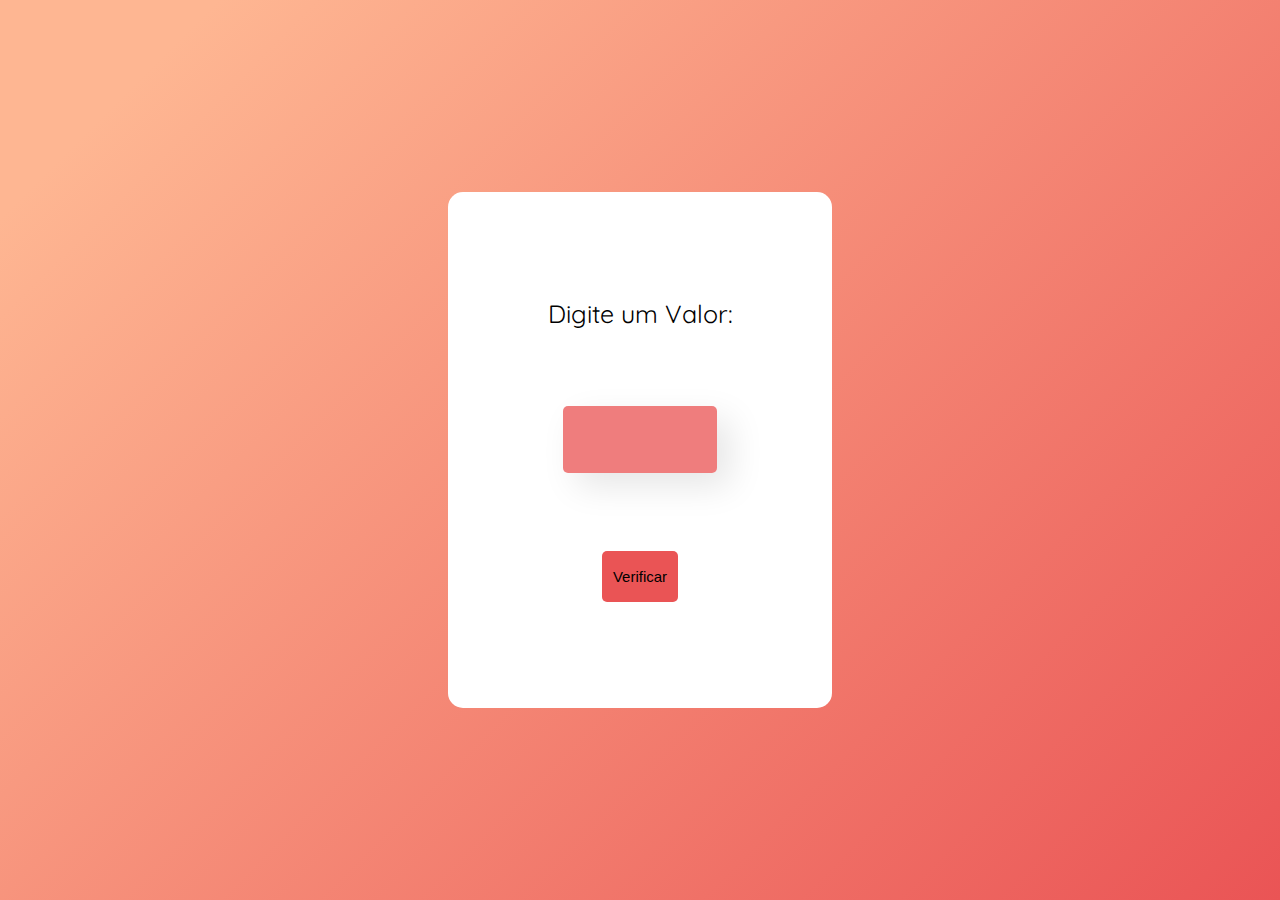
<file: index.html>
<!DOCTYPE html>
<html lang="pt-br">
<head>
    <meta charset="UTF-8">
    <meta name="viewport" content="width=device-width, initial-scale=1.0">
    <title>Expressões Regulares</title>
    <link rel="stylesheet" href="style.css" type="text/css">
</head>
<body>
    
    <main class="conteiner">

        <label> Digite um Valor: </label>
        <input type="text" id="letra" title="Vogais, Consoantes, Números ou Caracteres Especiais">
        <input id="btn" type="submit" value="Verificar" onclick="verificar()">

    </main>
        
    <script src="script.js"></script>
</body>
</html>
</file>
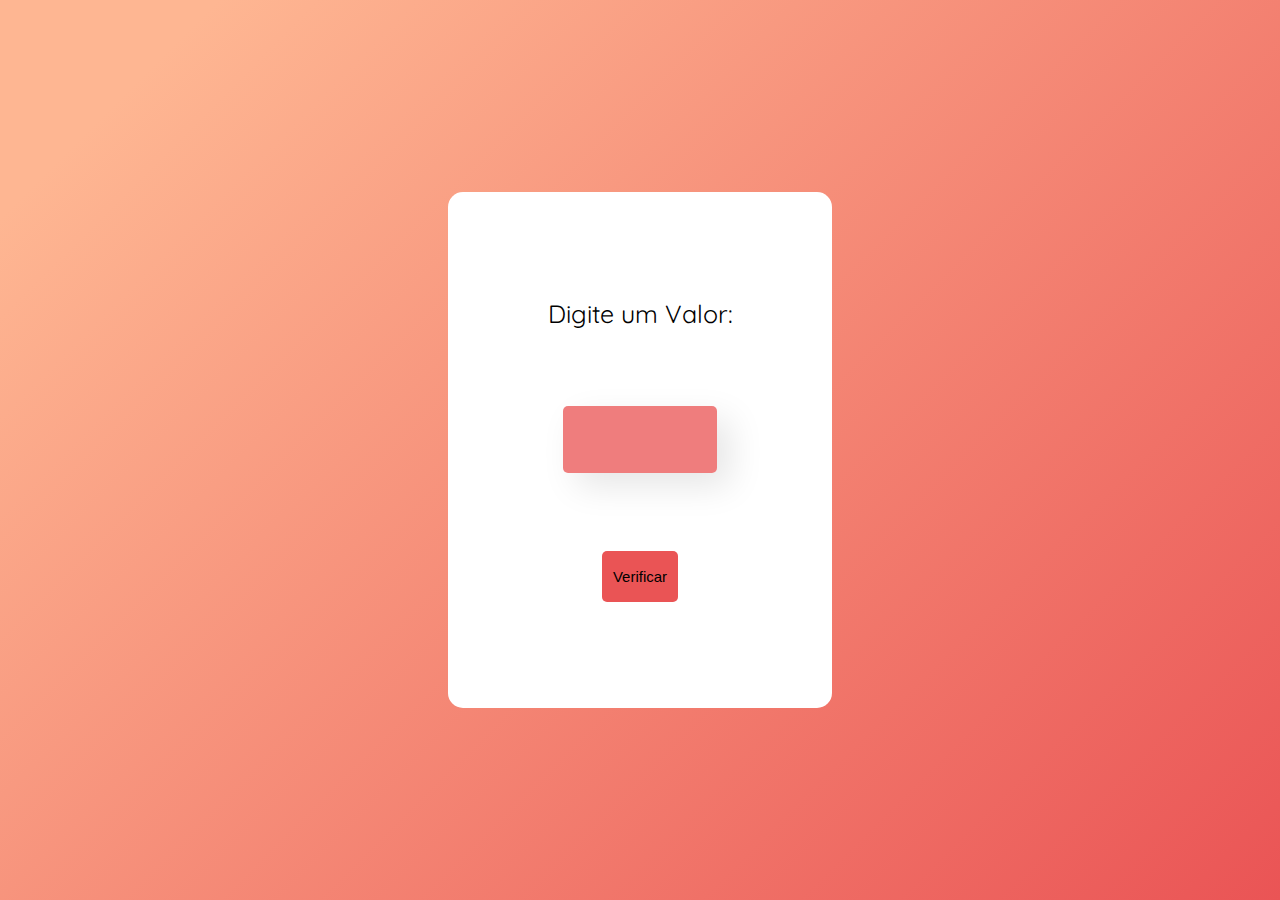
<file: regex.html>
<!DOCTYPE html>
<html lang="pt-br">
<head>
    <meta charset="UTF-8">
    <meta name="viewport" content="width=device-width, initial-scale=1.0">
    <title>Expressões Regulares</title>
    <link rel="stylesheet" href="regex.css" type="text/css">
</head>
<body>
    
    <main class="conteiner">

        <label> Digite um Valor: </label>
        <input type="text" id="letra" title="Vogais, Consoantes, Números ou Caracteres Especiais">
        <input id="btn" type="submit" value="Verificar" onclick="verificar()">

    </main>
        
    <script src="regex.js"></script>
</body>
</html>
</file>
<file: style.css>
@import url('https://fonts.googleapis.com/css2?family=Quicksand:wght@500&display=swap');

*{
    margin: 0px;
    padding: 0px;
    box-sizing: border-box;
}

body{
    height: 100vh;
    width: 100vw;
    display: flex;
    background-image: linear-gradient( 135deg, #FEB692 10%, #ea5455 100%);
    font-family: 'Quicksand', sans-serif;
}

.conteiner{
    display: flex;
    flex-direction: column;
    align-items: center;
    justify-content: center;
    width: 30%;
    margin-left: 35%;
    margin-right: 35%;
    margin-top: 15%;
    margin-bottom: 15%;
    gap: 15%;
    background-color: #fff;
    border-radius: 15px;
}

label{
    font-size: 25px;
}

#letra{
    width: 40%;
    height: 13%;
    padding-left: 8px;
    border: solid 0;
    border-radius: 5px;
    background-color: #ea5454c2;
    box-shadow: 13px 13px 35px 0px rgba(0,0,0,0.1);
}

#btn{
    width: 20%;
    height: 10%;
    background-color: #EA5455;
    border: solid 0;
    border-radius: 5px;
    font-size: 15px;
    cursor: pointer;
    transition: 400ms;

}

#btn:hover{
    background-color: #FEB692;
}
</file>
<file: regex.css>
@import url('https://fonts.googleapis.com/css2?family=Quicksand:wght@500&display=swap');

*{
    margin: 0px;
    padding: 0px;
    box-sizing: border-box;
}

body{
    height: 100vh;
    width: 100vw;
    display: flex;
    background-image: linear-gradient( 135deg, #FEB692 10%, #ea5455 100%);
    font-family: 'Quicksand', sans-serif;
}

.conteiner{
    display: flex;
    flex-direction: column;
    align-items: center;
    justify-content: center;
    width: 30%;
    margin-left: 35%;
    margin-right: 35%;
    margin-top: 15%;
    margin-bottom: 15%;
    gap: 15%;
    background-color: #fff;
    border-radius: 15px;
}

label{
    font-size: 25px;
}

#letra{
    width: 40%;
    height: 13%;
    padding-left: 8px;
    border: solid 0;
    border-radius: 5px;
    background-color: #ea5454c2;
    box-shadow: 13px 13px 35px 0px rgba(0,0,0,0.1);
}

#btn{
    width: 20%;
    height: 10%;
    background-color: #EA5455;
    border: solid 0;
    border-radius: 5px;
    font-size: 15px;
    cursor: pointer;
    transition: 400ms;

}

#btn:hover{
    background-color: #FEB692;
}
</file>
